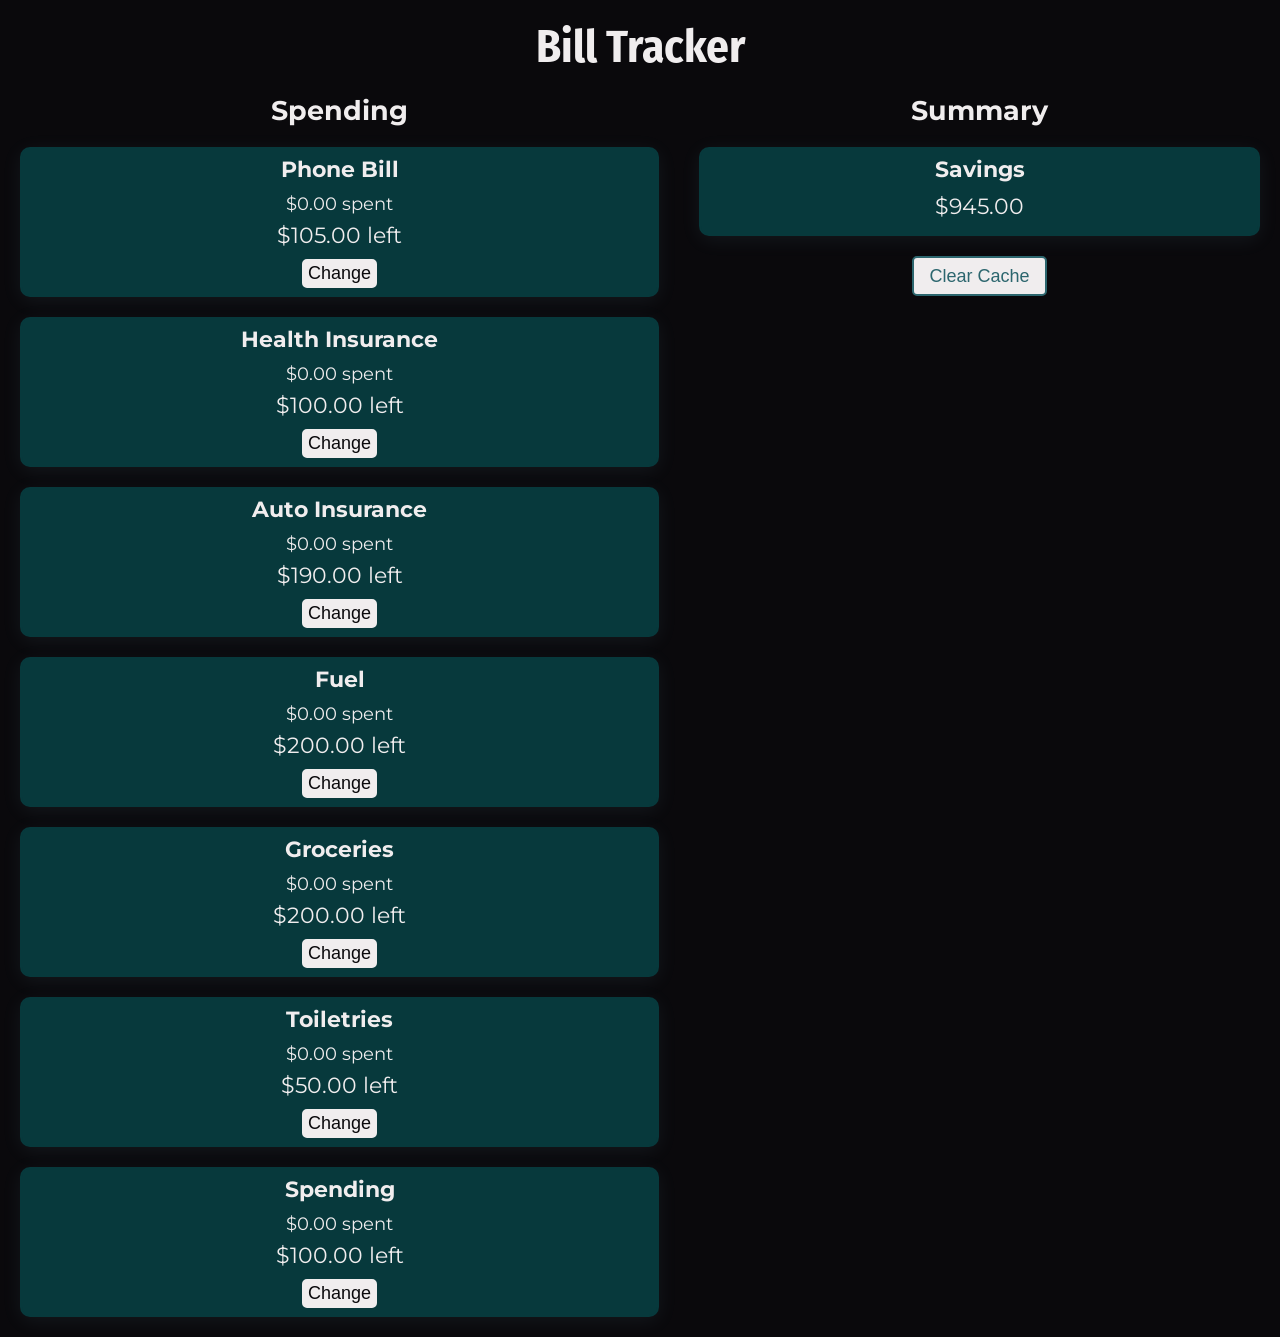
<file: docs/index.html>
<!DOCTYPE html>
<html lang="en">
    <head>
        <meta charset="utf-8">
        <meta name="viewport" content="width=device-width, initial-scale=1.0">
        <title>Bill Tracker</title>
        <!-- Favicon -->
        <link rel="shortcut icon" href="img/favicon.png">
        <!-- Google Fonts -->
        <link rel="preconnect" href="https://fonts.googleapis.com">
        <link rel="preconnect" href="https://fonts.gstatic.com" crossorigin>
        <link href="https://fonts.googleapis.com/css2?family=Fira+Sans+Condensed:ital,wght@0,100;0,200;0,300;0,400;0,500;0,600;0,700;0,800;0,900;1,100;1,200;1,300;1,400;1,500;1,600;1,700;1,800;1,900&family=Montserrat:ital,wght@0,100..900;1,100..900&display=swap" rel="stylesheet">
        <!-- CSS Stylesheet -->
        <link rel="stylesheet" href="css/styles.css">
    </head>
    <body>
        <header>
            <h1>Bill Tracker</h1>
        </header>
        <main>
            <div class="container" id="bills-container">
                <h2>Spending</h2>
                <div class="indiv-container" id="bill-1">
                    <h3>Phone Bill</h3>
                    <p class="spent-amount">$0.00 spent</p>
                    <p class="left-amount">$105.00 left</p>
                    <button class="change-btn">Change</button>
                </div>
                <div class="indiv-container" id="bill-2">
                    <h3>Health Insurance</h3>
                    <p class="spent-amount">$0.00 spent</p>
                    <p class="left-amount">$100.00 left</p>
                    <button class="change-btn">Change</button>
                </div>
                <div class="indiv-container" id="bill-3">
                    <h3>Auto Insurance</h3>
                    <p class="spent-amount">$0.00 spent</p>
                    <p class="left-amount">$190.00 left</p>
                    <button class="change-btn">Change</button>
                </div>
                <div class="indiv-container" id="bill-4">
                    <h3>Fuel</h3>
                    <p class="spent-amount">$0.00 spent</p>
                    <p class="left-amount">$200.00 left</p>
                    <button class="change-btn">Change</button>
                </div>
                <div class="indiv-container" id="bill-5">
                    <h3>Groceries</h3>
                    <p class="spent-amount">$0.00 spent</p>
                    <p class="left-amount">$200.00 left</p>
                    <button class="change-btn">Change</button>
                </div>
                <div class="indiv-container" id="bill-6">
                    <h3>Toiletries</h3>
                    <p class="spent-amount">$0.00 spent</p>
                    <p class="left-amount">$50.00 left</p>
                    <button class="change-btn">Change</button>
                </div>
                <div class="indiv-container" id="bill-7">
                    <h3>Spending</h3>
                    <p class="spent-amount">$0.00 spent</p>
                    <p class="left-amount">$100.00 left</p>
                    <button class="change-btn">Change</button>
                </div>
            </div>
            <div class="container" id="summary-container">
                <h2>Summary</h2>
                <div class="indiv-container" id="savings">
                    <h3>Savings</h3>
                    <p class="left-amount" id="savings-amount">Calculating...</p>
                </div>
                <div id="clear-btn-container">
                    <button id="clear-btn">Clear Cache</button>
                </div>
            </div>
        </main>
        <script src="js/scripts.js"></script>
    </body>
</html>
</file>
<file: docs/css/styles.css>
* {
    margin: 0;
    padding: 0;
    box-sizing: border-box;
}

:root {
    --black: #0a090c;
    --white: #f0edee;
    --dark-teal: #07393c;
    --med-teal: #2c666e;
    --light-teal: #90ddf0;
}

.hidden {
    display: none;
}

body {
    background-color: var(--black);
    color: var(--white);
    margin-bottom: 20px;
}

header {
    display: flex;
    flex-direction: row;
    justify-content: center;
}

h1 {
    font-family: "Fira Sans Condensed", Arial, Helvetica, sans-serif;
    font-size: 45px;
    padding: 20px;
}

main {
    display: grid;
    grid-template-columns: auto auto;
    font-family: "Montserrat", Arial, Helvetica, sans-serif;
}

.container {
    margin: 0 20px;
    display: flex;
    flex-direction: column;
    align-items: center;
    font-size: 18px;
}

.indiv-container {
    width: 100%;
    height: auto;
    margin-top: 20px;
    padding: 7px;
    background-color: var(--dark-teal);
    border: 2px solid var(--dark-teal);
    border-radius: 10px;
    box-shadow: 0 4px 20px rgba(144, 221, 240, 0.075);
}

h3 {
    font-size: 22px;
    text-align: center;
    margin-bottom: 10px
}

p {
    font-size: 18px;
    text-align: center;
}

.left-amount {
    font-size: 22px;
    text-align: center;
    margin: 7px 0;
}

button {
    display: block;
    margin: 0 auto;
    font-size: 18px;
    background-color: var(--white);
    color: var(--black);
    border: 2px solid var(--white);
    border-radius: 5px;
    padding: 2px 4px;
    margin-top: 10px;
}

button:hover {
    border: 2px solid var(--med-teal);
    color: var(--med-teal);
    cursor: pointer;
}

#clear-btn {
    width: 135px;
    height: 40px;
    border: 2px solid var(--med-teal);
    color: var(--med-teal);
    margin-top: 20px;
}

#clear-btn:hover, .button-div button:hover {
    background-color: var(--med-teal);
    border: 2px solid var(--white);
    color: var(--white);
}

.warning-div {
    margin: 10px 5px;
    width: 130px;
    height: auto;
}

.button-div {
    display: flex;
    flex-direction: row;
    justify-content: space-between;
    align-items: center;
}

.button-div button {
    width: 60px;
    height: 35px;
    border: 2px solid var(--med-teal);
    color: var(--med-teal);
}

.button-div button:first-of-type {
    margin-right: 7px;
}
</file>
